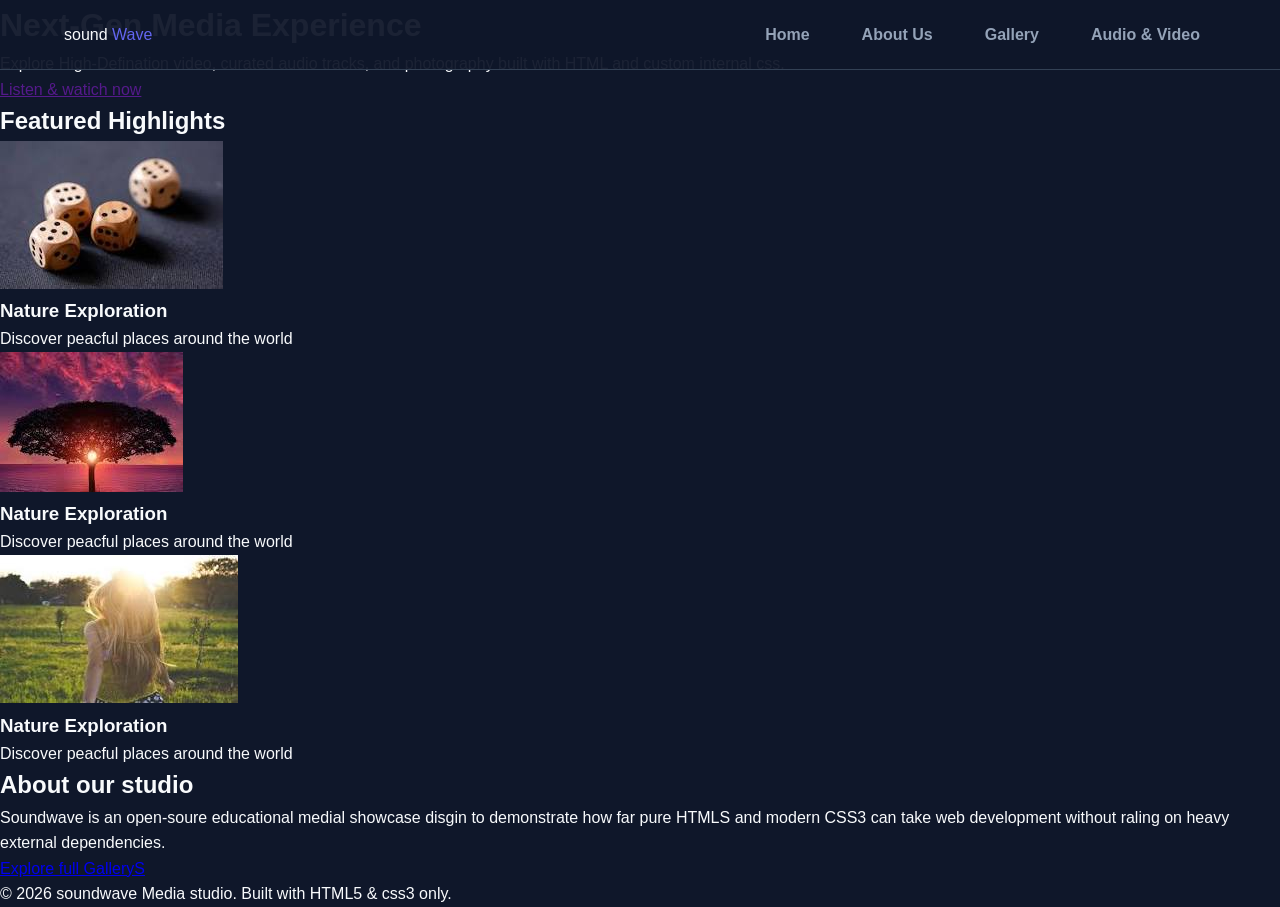
<file: index.html>
<!doctype html>
<html lang="en">
  <head>
    <meta charset="UTF-8" />
    <meta name="viewport" content="width=device-width, initial-scale=1.0" />
    <title>Home</title>

    <style>
     * {
       box-sizing: border-box;
       margin: 0;
       padding: 0;
     } 

     :root {

      --primary: #6366f1;
      --primary-hover: #4f46e5;
      --bg-dark: #0f172a;
      --bg-card: #1e293b;
      --text-light: #f8fafc;
      --text-muted: #94a3b8;
      --border: #334155;
      --header-height: 70px;
     }

     html {
      scroll-behavior: smooth;

     }

     body{

      font-family: 'Segoe UI', Tahoma, Geneva, Verdana, sans-serif;
      background-color: var(--bg-dark);
      color: var(--text-light);
      line-height: 1.6;

     }

     header{
      position: fixed;
      top: 0;
      left:0;
      width: 100%;
      height: var(--header-height);
      background-color: rgba(15, 23, 42, 0.95);
      backdrop-filter: blur (8px);
      border-bottom: 1px solid var(--border);
      display: flex;
      justify-content: space-between;
      align-items: center;
      padding: 0 5%;
      z-index: 1000;
      
     }

    .logo{
      front: size 1.5rem;
      front: weight 700;
      color:var(--text-light);
      text-decoration: none;

    }
     
    .logo span {
      color: var(--primary);
    }
    nav ul{
      display: flex;
      list-style: none;
      gap: 20px;


    }

    nav a  {
      color: var(--text-muted);
      text-decoration: none;
      font-weight: 600;
      padding: 8px 16px;
      border-radius: 6px;
    }

    </style>

  </head>
  <body>
    <header>
      <a href="" class="logo">sound <span> Wave</span> </a>
      <nav>
        <ul>
          <li>
            <a href="" class="active">Home</a>
          </li>
          <li>
            <a href="">About Us </a>
          </li>
          <li>
            <a href="">Gallery</a>
          </li>
          <li>
            <a href="">Audio & Video</a>
          </li>
        </ul>
      </nav>
    </header>

    <main>
      <div class="hero">
        <h1>Next-Gen Media Experience</h1>
        <p>
          Explore High-Defination video, curated audio tracks, and photography
          built with HTML and custom internal css.
        </p>
        <a href="" class="cta-btn">Listen & watich now</a>
      </div>

      <div class="slider-section">
        <h2>Featured Highlights</h2>

        <div class="slide-1"></div>
        <div class="slide-2"></div>
        <div class="slide-3"></div>

        <div class="slider-container">
          <div class="slides">
            <div class="slide">
              <img src="/image/download (1).jpg" alt="dice" />
              <div class="slide-caption">
                <h3>Nature Exploration</h3>
                <p>Discover peacful places around the world</p>
              </div>
            </div>

            <div class="slide">
              <img src="/image/download (4).jpg" alt="Tree" />
              <div class="slide-caption">
                <h3>Nature Exploration</h3>
                <p>Discover peacful places around the world</p>
              </div>
            </div>

            <div class="slide">
              <img src="/image/download.jpg" alt="Morning sunset" />
              <div class="slide-caption">
                <h3>Nature Exploration</h3>
                <p>Discover peacful places around the world</p>
              </div>
            </div>
          </div>
        </div>

        <div class="slider-nav">
          <a href="#slide-1"title="Go to slide 1"></a>
          <a href="#slide-2"title="Go to slide 2"></a>
          <a href="#slide-3"title="Go to slide 3"></a>
        </div>
      </div>

      <div>

      </div id="about us" class="about section">
      <h2>About our studio</h2>
      <p>
        Soundwave is an open-soure educational medial showcase disgin to demonstrate how far pure HTMLS and modern CSS3 can take web development without raling on heavy external dependencies.
      </p>
      <a href="#" cass="cta-btn">Explore full GalleryS</a>
    </main>
    
    <footer>
      <p>
        &copy; 2026 soundwave Media studio. Built with HTML5 &amp; css3 only.
      </p>
    </footer>
  </body>
</html>
</file>
